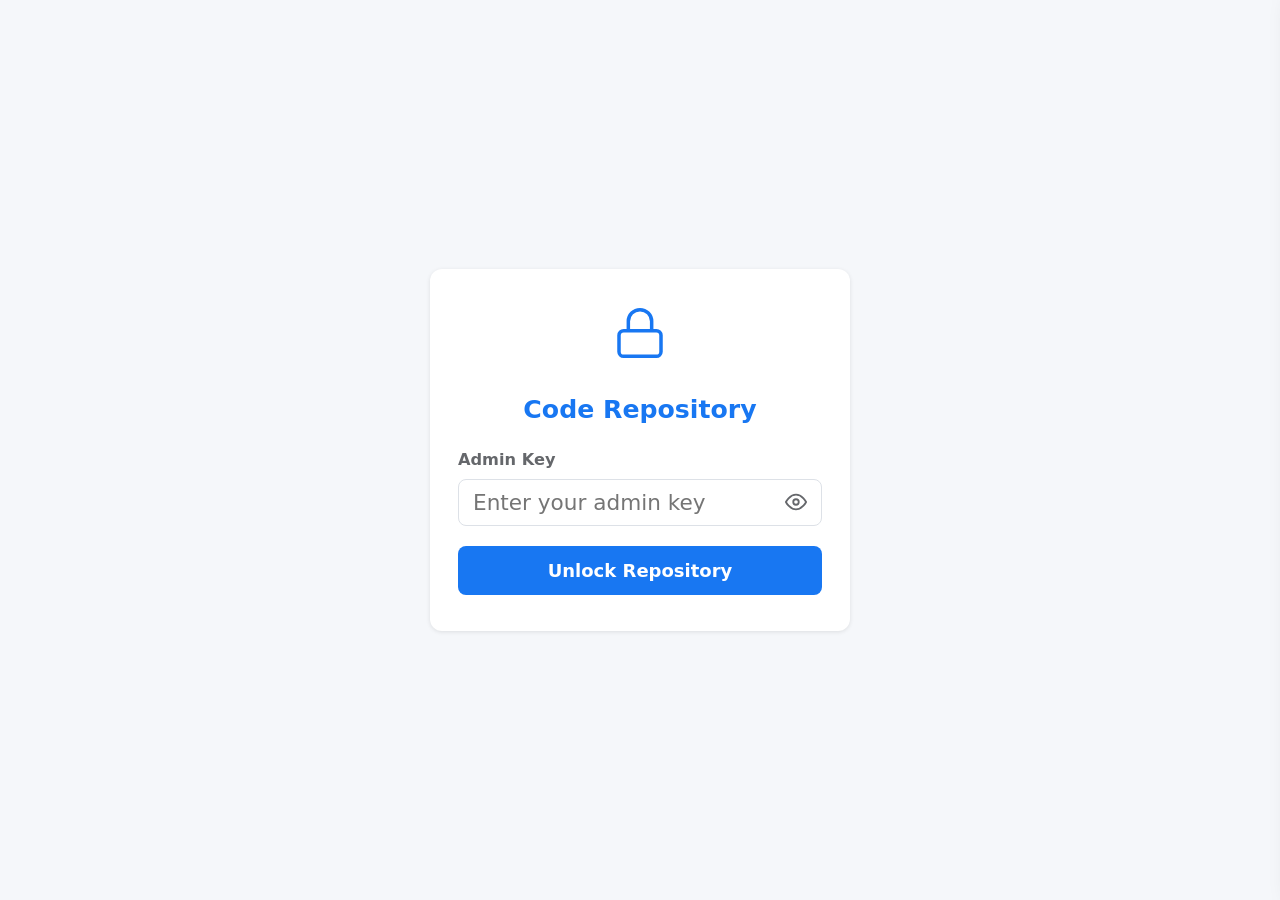
<file: index.html>
<! Proprietary Software
Copyright © 2026 Rev. Don Victor,  PhD. All rights Reserved.

This software is proprietary and confidential. No license or other
rights are granted except pursuant to a written agreement signed
by the copyright owner.

Except as expressly authorized in writing, you may not copy,
reproduce, modify, distribute, publish, sublicense, create
derivative works from, reverse engineer, decompile, or otherwise
use this software or any portion thereof.

Unauthorized use may violate copyright, trade secret, and other
applicable laws and may result in civil and criminal liability.

For licensing inquiries, contact:
Rev. Don Victor, PhD 
email: donvictorministry@gmail.com 
-->
<!DOCTYPE html>
<html lang="en" data-theme="light">
<head>
<meta charset="UTF-8">
<meta name="viewport" content="width=device-width, initial-scale=1.0, maximum-scale=1.0, user-scalable=no, viewport-fit=cover">
<title>Code Repository</title>
<meta name="mobile-web-app-capable" content="yes">
<meta name="apple-mobile-web-app-capable" content="yes">
<meta name="apple-mobile-web-app-status-bar-style" content="default">
<meta name="apple-mobile-web-app-title" content="Code Repository">
<meta name="theme-color" content="#1877F2" />
<link rel="manifest" href="./manifest.json">
<link rel="stylesheet" href="styles.css">

</head>
<body>
<div id="app">
  <header class="header">
    <div class="header-logo">
      <svg viewBox="0 0 24 24" fill="none" stroke="currentColor" stroke-width="2" stroke-linecap="round" stroke-linejoin="round">
        <polyline points="16 18 22 12 16 6"/><polyline points="8 6 2 12 8 18"/>
      </svg>
      <span>Code Repo</span>
    </div>
    <div class="header-actions">
      <!-- Online/Offline badge -->
      <div id="net-badge">
        <span class="net-dot"></span>
        <span id="net-label">Online</span>
      </div>
      <button class="icon-btn" id="lock-write-btn" title="Lock Write Access" aria-label="Lock Write Access">
        <svg viewBox="0 0 24 24" fill="none" stroke="currentColor" stroke-width="2">
          <rect x="3" y="11" width="18" height="11" rx="2" ry="2"/><path d="M7 11V7a5 5 0 0 1 10 0v4"/>
        </svg>
      </button>
      <button class="icon-btn" id="logout-btn" title="Logout" aria-label="Logout">
        <svg viewBox="0 0 24 24" fill="none" stroke="currentColor" stroke-width="2">
          <path d="M9 21H5a2 2 0 0 1-2-2V5a2 2 0 0 1 2-2h4"/><polyline points="16 17 21 12 16 7"/><line x1="21" y1="12" x2="9" y2="12"/>
        </svg>
      </button>
      <button class="icon-btn" id="three-dot-btn" title="Menu" aria-label="Open menu">
        <svg viewBox="0 0 24 24" fill="none" stroke="currentColor" stroke-width="2.5">
          <circle cx="12" cy="5" r="1.2" fill="currentColor" stroke="none"/>
          <circle cx="12" cy="12" r="1.2" fill="currentColor" stroke="none"/>
          <circle cx="12" cy="19" r="1.2" fill="currentColor" stroke="none"/>
        </svg>
      </button>
    </div>
  </header>

  <!-- VAU -->
  <div class="view" id="view-auth">
    <div class="auth-card">
      <div class="auth-icon">
        <svg viewBox="0 0 24 24" fill="none" stroke="currentColor" stroke-width="1.5">
          <rect x="3" y="11" width="18" height="11" rx="2" ry="2"/><path d="M7 11V7a5 5 0 0 1 10 0v4"/>
        </svg>
      </div>
      <h2>Code Repository</h2>
      <div class="auth-field">
        <label for="admin-key-input">Admin Key</label>
        <input type="password" id="admin-key-input" placeholder="Enter your admin key" autocomplete="current-password" />
        <button class="pw-toggle" id="pw-toggle" type="button" title="Show/hide key">
          <svg id="eye-open" viewBox="0 0 24 24" fill="none" stroke="currentColor" stroke-width="2">
            <path d="M1 12s4-8 11-8 11 8 11 8-4 8-11 8-11-8-11-8z"/><circle cx="12" cy="12" r="3"/>
          </svg>
          <svg id="eye-closed" viewBox="0 0 24 24" fill="none" stroke="currentColor" stroke-width="2" style="display:none">
            <path d="M17.94 17.94A10.07 10.07 0 0 1 12 20c-7 0-11-8-11-8a18.45 18.45 0 0 1 5.06-5.94"/>
            <path d="M9.9 4.24A9.12 9.12 0 0 1 12 4c7 0 11 8 11 8a18.5 18.5 0 0 1-2.16 3.19"/>
            <line x1="1" y1="1" x2="23" y2="23"/>
          </svg>
        </button>
      </div>
      <p class="auth-error" id="auth-error">Invalid admin key. Please try again.</p>
      <button class="btn-primary" id="login-btn" type="button">
        <span id="login-btn-text">Unlock Repository</span>
      </button>
    </div>
  </div>

  <div class="view" id="view-explorer">
    <div class="explorer-search-row">
      <div class="search-wrap">
        <svg viewBox="0 0 24 24" fill="none" stroke="currentColor" stroke-width="2">
          <circle cx="11" cy="11" r="8"/><line x1="21" y1="21" x2="16.65" y2="16.65"/>
        </svg>
        <input type="text" id="search-input" placeholder="Search files & projects…" autocomplete="off" />
      </div>
    </div>

    <div class="nav-strip" id="nav-strip" role="navigation" aria-label="App navigation">
      <button class="nav-btn nav-active" id="nav-home" title="File Explorer">
        <svg viewBox="0 0 24 24" fill="none" stroke="currentColor" stroke-width="2">
          <path d="M3 9l9-7 9 7v11a2 2 0 0 1-2 2H5a2 2 0 0 1-2-2z"/><polyline points="9 22 9 12 15 12 15 22"/>
        </svg>
        Explorer
      </button>
      <button class="nav-btn" id="nav-new-project" title="New Project">
        <svg viewBox="0 0 24 24" fill="none" stroke="currentColor" stroke-width="2">
          <path d="M22 19a2 2 0 0 1-2 2H4a2 2 0 0 1-2-2V5a2 2 0 0 1 2-2h5l2 3h9a2 2 0 0 1 2 2z"/>
          <line x1="12" y1="11" x2="12" y2="17"/><line x1="9" y1="14" x2="15" y2="14"/>
        </svg>
        New Project
      </button>
      <button class="nav-btn" id="nav-new-file" title="New File">
        <svg viewBox="0 0 24 24" fill="none" stroke="currentColor" stroke-width="2">
          <path d="M14 2H6a2 2 0 0 0-2 2v16a2 2 0 0 0 2 2h12a2 2 0 0 0 2-2V8z"/><polyline points="14 2 14 8 20 8"/>
          <line x1="12" y1="18" x2="12" y2="12"/><line x1="9" y1="15" x2="15" y2="15"/>
        </svg>
        New File
      </button>
      <button class="nav-btn" id="nav-editor" title="Open Code Editor">
        <svg viewBox="0 0 24 24" fill="none" stroke="currentColor" stroke-width="2">
          <polyline points="16 18 22 12 16 6"/><polyline points="8 6 2 12 8 18"/>
        </svg>
        Code Editor
      </button>
      <div class="nav-divider"></div>
      <button class="nav-btn" id="nav-viewer" title="Code Viewer">
        <svg viewBox="0 0 24 24" fill="none" stroke="currentColor" stroke-width="2">
          <path d="M1 12s4-8 11-8 11 8 11 8-4 8-11 8-11-8-11-8z"/><circle cx="12" cy="12" r="3"/>
        </svg>
        View Code
      </button>
      <button class="nav-btn" id="nav-preview" title="Live Preview">
        <svg viewBox="0 0 24 24" fill="none" stroke="currentColor" stroke-width="2">
          <rect x="2" y="3" width="20" height="14" rx="2" ry="2"/>
          <line x1="8" y1="21" x2="16" y2="21"/><line x1="12" y1="17" x2="12" y2="21"/>
        </svg>
        Live Preview
      </button>
      <div class="nav-divider"></div>
      <button class="nav-btn" id="nav-save-device" title="Save to Device">
        <svg viewBox="0 0 24 24" fill="none" stroke="currentColor" stroke-width="2">
          <path d="M21 15v4a2 2 0 0 1-2 2H5a2 2 0 0 1-2-2v-4"/>
          <polyline points="7 10 12 15 17 10"/><line x1="12" y1="15" x2="12" y2="3"/>
        </svg>
        Save Device
      </button>
      <button class="nav-btn" id="nav-push-drive" title="Push to Drive">
        <svg viewBox="0 0 24 24" fill="none" stroke="currentColor" stroke-width="2">
          <polyline points="16 16 12 12 8 16"/><line x1="12" y1="12" x2="12" y2="21"/>
          <path d="M20.39 18.39A5 5 0 0 0 18 9h-1.26A8 8 0 1 0 3 16.3"/>
        </svg>
        Push Drive
      </button>
      <button class="nav-btn" id="nav-sync" title="Sync from Drive">
        <svg viewBox="0 0 24 24" fill="none" stroke="currentColor" stroke-width="2">
          <polyline points="23 4 23 10 17 10"/><polyline points="1 20 1 14 7 14"/>
          <path d="M3.51 9a9 9 0 0 1 14.85-3.36L23 10M1 14l4.64 4.36A9 9 0 0 0 20.49 15"/>
        </svg>
        Sync Drive
      </button>
      <button class="nav-btn" id="nav-stats" title="Repository Stats">
        <svg viewBox="0 0 24 24" fill="none" stroke="currentColor" stroke-width="2">
          <line x1="18" y1="20" x2="18" y2="10"/><line x1="12" y1="20" x2="12" y2="4"/>
          <line x1="6" y1="20" x2="6" y2="14"/>
        </svg>
        Stats
      </button>
      <button class="nav-btn" id="nav-howto" title="How to Use">
        <svg viewBox="0 0 24 24" fill="none" stroke="currentColor" stroke-width="2">
          <circle cx="12" cy="12" r="10"/>
          <path d="M9.09 9a3 3 0 0 1 5.83 1c0 2-3 3-3 3"/><line x1="12" y1="17" x2="12.01" y2="17"/>
        </svg>
        How to Use
      </button>
    </div>

    <div class="new-project-form" id="new-project-form">
      <input type="text" id="new-project-name" placeholder="Project name…" maxlength="80" />
      <button id="create-project-btn">
        <svg viewBox="0 0 24 24" fill="none" stroke="currentColor" stroke-width="2" style="width:18px;height:18px;display:inline">
          <line x1="12" y1="5" x2="12" y2="19"/><line x1="5" y1="12" x2="19" y2="12"/>
        </svg>
        Create
      </button>
      <button id="cancel-project-btn" style="background:var(--surface2);border-radius:var(--radius-sm);padding:10px 14px;min-height:44px;">Cancel</button>
    </div>

    <div class="explorer-stats" id="explorer-stats" style="display:none;">
      <span>
        <svg viewBox="0 0 24 24" fill="none" stroke="currentColor" stroke-width="2"><path d="M22 19a2 2 0 0 1-2 2H4a2 2 0 0 1-2-2V5a2 2 0 0 1 2-2h5l2 3h9a2 2 0 0 1 2 2z"/></svg>
        <strong id="stat-projects">—</strong> Projects
      </span>
      <span>
        <svg viewBox="0 0 24 24" fill="none" stroke="currentColor" stroke-width="2"><path d="M14 2H6a2 2 0 0 0-2 2v16a2 2 0 0 0 2 2h12a2 2 0 0 0 2-2V8z"/><polyline points="14 2 14 8 20 8"/></svg>
        <strong id="stat-files">—</strong> Files
      </span>
      <span>
        <svg viewBox="0 0 24 24" fill="none" stroke="currentColor" stroke-width="2"><circle cx="12" cy="12" r="10"/><polyline points="12 6 12 12 16 14"/></svg>
        Last sync: <strong id="stat-sync">—</strong>
      </span>
    </div>

    <div class="project-list" id="project-list">
      <div class="empty-state" id="explorer-empty">
        <svg viewBox="0 0 24 24" fill="none" stroke="currentColor" stroke-width="1.5">
          <path d="M22 19a2 2 0 0 1-2 2H4a2 2 0 0 1-2-2V5a2 2 0 0 1 2-2h5l2 3h9a2 2 0 0 1 2 2z"/>
        </svg>
        <p>No projects found. Create one to get started.</p>
      </div>
    </div>
  </div>

  <div class="view" id="view-viewer">
    <div class="viewer-header">
      <button class="back-btn" id="viewer-back">
        <svg viewBox="0 0 24 24" fill="none" stroke="currentColor" stroke-width="2">
          <line x1="19" y1="12" x2="5" y2="12"/><polyline points="12 19 5 12 12 5"/>
        </svg>
        Back
      </button>
      <span class="viewer-title" id="viewer-filename">—</span>
      <span id="viewer-badge" class="badge">—</span>
      <div class="viewer-actions">
        <button class="btn-outline" id="copy-code-btn">
          <svg viewBox="0 0 24 24" fill="none" stroke="currentColor" stroke-width="2" style="width:17px;height:17px">
            <rect x="9" y="9" width="13" height="13" rx="2" ry="2"/>
            <path d="M5 15H4a2 2 0 0 1-2-2V4a2 2 0 0 1 2-2h9a2 2 0 0 1 2 2v1"/>
          </svg>
          <span id="copy-btn-text">Copy</span>
        </button>
        <button class="btn-green" id="preview-btn" style="display:none;">
          <svg viewBox="0 0 24 24" fill="none" stroke="currentColor" stroke-width="2" style="width:17px;height:17px">
            <path d="M1 12s4-8 11-8 11 8 11 8-4 8-11 8-11-8-11-8z"/><circle cx="12" cy="12" r="3"/>
          </svg>
          Preview
        </button>
        <button class="btn-blue" id="edit-file-btn">
          <svg viewBox="0 0 24 24" fill="none" stroke="currentColor" stroke-width="2" style="width:17px;height:17px">
            <path d="M11 4H4a2 2 0 0 0-2 2v14a2 2 0 0 0 2 2h14a2 2 0 0 0 2-2v-7"/>
            <path d="M18.5 2.5a2.121 2.121 0 0 1 3 3L12 15l-4 1 1-4 9.5-9.5z"/>
          </svg>
          Edit
        </button>
      </div>
    </div>
    <div class="code-viewer-wrap">
      <div class="code-block-container" id="code-block-container">
        <div class="line-numbers" id="line-numbers"></div>
        <pre class="code-content" id="code-content"></pre>
      </div>
    </div>
  </div>

  <div class="view" id="view-editor">
    <div id="drafts-ticker-wrap" style="overflow:hidden; white-space:nowrap; background:var(--surface); border-bottom:1.5px solid var(--border); padding:8px 0;">
      <div id="drafts-ticker" style="display:inline-block; white-space:nowrap; padding-right:100%;"></div>
    </div>
    <div class="editor-toolbar">
      <button class="toolbar-tool" id="tool-new-file" title="New File"><svg viewBox="0 0 24 24" fill="none" stroke="currentColor" stroke-width="2.5"><line x1="12" y1="5" x2="12" y2="19"/><line x1="5" y1="12" x2="19" y2="12"/></svg></button>      
      <!-- 12. Console -->
        <button class="we-tool" id="dv-bible-game-widget-trigger" title="Play 3D Jesus"><svg viewBox="0 0 24 24" width="20" height="20"><text x="50%" y="50%" text-anchor="middle" dominant-baseline="central" font-size="20" font-weight="bold" fill="currentColor">3D</text></svg></button>
       <button class="we-tool" id="t-devtools" title="DevTools"><svg viewBox="0 0 24 24" width="20" height="20" fill="none" stroke="currentColor" stroke-width="2" stroke-linecap="round" stroke-linejoin="round"><path d="M14.7 6.3a1 1 0 0 0 0 1.4l1.6 1.6a1 1 0 0 0 1.4 0l3.77-3.77a6 6 0 0 1-7.94 7.94l-6.91 6.91a2.12 2.12 0 0 1-3-3l6.91-6.91a6 6 0 0 1 7.94-7.94l-3.76 3.76z"></path></svg></button>
       </button>       
       <button class="toolbar-tool" id="vsw-toggle-btn" onclick="window.toggleVSW()" title="Open Source Fetcher" aria-label="Open Source Fetcher">
        <svg viewBox="0 0 24 24" fill="none" stroke="currentColor" stroke-width="2">
        <polyline points="16 18 22 12 16 6"></polyline>
        <polyline points="8 6 2 12 8 18"></polyline>
        </svg>
        </button>     
       <button id="dv-sf-trigger" title="Source Fetcher" aria-label="Open Source Fetcher" onclick="dvSF.open()" style="flex-shrink:0;width:44px;height:44px;display:flex;align-items:center;justify-content:center;background:#EAF2FE;color:#1877F2;border:1.5px solid #d6e4fb;border-radius:9px;cursor:pointer;transition:background .12s,color .12s;font-family:'Roboto',system-ui,sans-serif;"><svg viewBox="0 0 24 24" width="20" height="20" fill="none" stroke="currentColor" stroke-width="2" stroke-linecap="round" stroke-linejoin="round"><path d="M10 13a5 5 0 0 0 7.54.54l3-3a5 5 0 0 0-7.07-7.07l-1.72 1.71"/><path d="M14 11a5 5 0 0 0-7.54-.54l-3 3a5 5 0 0 0 7.07 7.07l1.71-1.71"/></svg></button>
      <button class="toolbar-tool" id="tool-tab" title="Indent (Tab)"><svg viewBox="0 0 24 24" fill="none" stroke="currentColor" stroke-width="2.5"><polyline points="9 18 15 12 9 6"/><line x1="9" y1="12" x2="21" y2="12"/></svg></button>
      <button class="toolbar-tool" id="tool-wrap" title="Toggle Word Wrap"><span style="font-weight:800;font-size:0.9rem;">Wrap</span></button>
      <button class="toolbar-tool" id="tool-lines" title="Toggle Line Numbers"><span style="font-weight:800;font-size:0.9rem;">123</span></button>
      <button class="toolbar-tool" id="tool-contrast" title="Toggle Pure White / Charcoal Black Editor"><svg viewBox="0 0 24 24" fill="none" stroke="currentColor" stroke-width="2.5"><circle cx="12" cy="12" r="10"/><path d="M12 2a10 10 0 0 0 0 20v-20z" fill="currentColor"/></svg></button>
      <button class="toolbar-tool snippet-btn" data-insert="<!DOCTYPE html>\n<html>\n<head>\n  <title></title>\n</head>\n<body>\n  \n</body>\n</html>" data-offset="-16" title="HTML Skeleton"><span style="font-weight:800;font-size:0.9rem;">HTML</span></button>
      <button class="toolbar-tool snippet-btn" data-insert="<script>\n  \n</script>" data-offset="-10" title="Script Tag"><span style="font-weight:800;font-size:0.9rem;">{ JS }</span></button>
      <button class="toolbar-tool snippet-btn" data-insert="<div></div>" data-offset="-6" title="Div Tag"><span style="font-weight:800;font-size:0.9rem;">&lt;div&gt;</span></button>
      <button class="toolbar-tool snippet-btn" data-insert="</>" data-offset="0" title="Close Tag"><span style="font-weight:800;font-size:0.9rem;">&lt;/&gt;</span></button>
      <button class="toolbar-tool snippet-btn" data-insert="https://" data-offset="0" title="HTTPS"><span style="font-weight:800;font-size:0.9rem;">https://</span></button>
      <button class="toolbar-tool" id="undo-btn" title="Undo" disabled><svg viewBox="0 0 24 24" fill="none" stroke="currentColor" stroke-width="2"><polyline points="9 14 4 9 9 4"/><path d="M20 20v-7a4 4 0 0 0-4-4H4"/></svg><span>Undo</span></button>
      <button class="toolbar-tool" id="redo-btn" title="Redo" disabled><svg viewBox="0 0 24 24" fill="none" stroke="currentColor" stroke-width="2"><polyline points="15 14 20 9 15 4"/><path d="M4 20v-7a4 4 0 0 1 4-4h12"/></svg><span>Redo</span></button>
      <button class="toolbar-tool" id="tool-search" title="Search"><svg viewBox="0 0 24 24" fill="none" stroke="currentColor" stroke-width="2"><circle cx="11" cy="11" r="8"/><line x1="21" y1="21" x2="16.65" y2="16.65"/></svg></button>
      <button class="toolbar-tool" id="tool-paste" title="Paste"><svg viewBox="0 0 24 24" fill="none" stroke="currentColor" stroke-width="2"><path d="M16 4h2a2 2 0 0 1 2 2v14a2 2 0 0 1-2 2H6a2 2 0 0 1-2-2V6a2 2 0 0 1 2-2h2"/><rect x="8" y="2" width="8" height="4" rx="1" ry="1"/></svg></button>
      <button class="toolbar-tool" id="tool-copy" title="Copy"><svg viewBox="0 0 24 24" fill="none" stroke="currentColor" stroke-width="2"><rect x="9" y="9" width="13" height="13" rx="2" ry="2"/><path d="M5 15H4a2 2 0 0 1-2-2V4a2 2 0 0 1 2-2h9a2 2 0 0 1 2 2v1"/></svg></button>
      <button class="toolbar-tool" id="tool-highlight" title="Highlight (Select All)"><svg viewBox="0 0 24 24" fill="none" stroke="currentColor" stroke-width="2"><path d="M3 3h18v18H3z"/><path d="M9 3v18"/><path d="M3 9h18"/></svg></button>
      <button class="toolbar-tool" id="tool-bold" title="Bold"><svg viewBox="0 0 24 24" fill="none" stroke="currentColor" stroke-width="2"><path d="M6 4h8a4 4 0 0 1 4 4 4 4 0 0 1-4 4H6z"/><path d="M6 12h9a4 4 0 0 1 4 4 4 4 0 0 1-4 4H6z"/></svg></button>
      <button class="toolbar-tool" id="tool-zoom-in" title="Zoom In (+)"><svg viewBox="0 0 24 24" fill="none" stroke="currentColor" stroke-width="2"><circle cx="12" cy="12" r="10"/><line x1="12" y1="8" x2="12" y2="16"/><line x1="8" y1="12" x2="16" y2="12"/></svg></button>
      <button class="toolbar-tool" id="tool-zoom-out" title="Zoom Out (-)"><svg viewBox="0 0 24 24" fill="none" stroke="currentColor" stroke-width="2"><circle cx="12" cy="12" r="10"/><line x1="8" y1="12" x2="16" y2="12"/></svg></button>
      <button class="toolbar-tool" id="tool-delete" title="Delete"><svg viewBox="0 0 24 24" fill="none" stroke="currentColor" stroke-width="2" color="var(--danger)"><polyline points="3 6 5 6 21 6"/><path d="M19 6l-1 14a2 2 0 0 1-2 2H8a2 2 0 0 1-2-2L5 6"/><line x1="10" y1="11" x2="10" y2="17"/><line x1="14" y1="11" x2="14" y2="17"/></svg></button>
      <button class="toolbar-tool" id="tool-preview" title="Preview Editor"><svg viewBox="0 0 24 24" fill="none" stroke="currentColor" stroke-width="2" color="var(--success)"><path d="M1 12s4-8 11-8 11 8 11 8-4 8-11 8-11-8-11-8z"/><circle cx="12" cy="12" r="3"/></svg></button>
<button class="toolbar-tool" id="tool-exit" title="Exit"><svg viewBox="0 0 24 24" fill="none" stroke="currentColor" stroke-width="2"><path d="M9 21H5a2 2 0 0 1-2-2V5a2 2 0 0 1 2-2h4"/><polyline points="16 17 21 12 16 7"/><line x1="21" y1="12" x2="9" y2="12"/></svg></button>
    </div>

    <div class="editor-tabs" id="editor-tabs"></div>
    <div class="editor-area-wrap" style="display:flex; flex-direction:row; overflow:hidden;">
      <div id="editor-line-numbers" style="display:none; text-align:right; padding:12px 8px; background:var(--surface2); color:var(--text-muted); font-family:'Roboto', 'Segoe UI', system-ui, sans-serif; font-size:18px; line-height:1.35; overflow:hidden; user-select:none; border-right:1.5px solid var(--border); box-sizing:border-box; flex-shrink:0;"></div>
      <textarea id="code-textarea" spellcheck="false" autocorrect="off" autocapitalize="off" placeholder="Start typing your code here…" style="flex:1; width:100%; white-space:pre; overflow:auto; padding:12px 12px 50vh 12px;"></textarea>
    </div>
    <div class="editor-footer" style="padding:8px; display:flex; gap:6px; background:var(--surface); border-top:1.5px solid var(--border); flex-wrap:nowrap; overflow-x:auto;">
      <button class="back-btn" id="editor-back" style="height:40px; background:var(--surface2); border-radius:6px; padding:0 12px; display:flex; align-items:center; justify-content:center; margin:0; flex-shrink:0;"><svg viewBox="0 0 24 24" fill="none" stroke="currentColor" stroke-width="2" style="width:18px;height:18px;"><line x1="19" y1="12" x2="5" y2="12"/><polyline points="12 19 5 12 12 5"/></svg></button>
      <button class="btn-outline" id="save-local-btn" style="height:40px; min-height:40px; padding:0 12px; white-space:nowrap; flex-shrink:0; margin:0;">Device</button>
      <button class="btn-primary" id="push-drive-btn" style="height:40px; min-height:40px; padding:0 12px; white-space:nowrap; flex-shrink:0; margin:0;">Drive</button>
    </div>
    <div style="display:none;"><select id="editor-project"></select><span id="draft-indicator"></span></div>
  </div>
</div><!-- #app -->
<div id="preview-modal">
  <div class="preview-bar">
    <span id="preview-title">Live Preview</span>
    <button class="close-preview" id="close-preview">
      <svg viewBox="0 0 24 24" fill="none" stroke="currentColor" stroke-width="2">
        <line x1="18" y1="6" x2="6" y2="18"/><line x1="6" y1="6" x2="18" y2="18"/>
      </svg>
    </button>
  </div>
  <iframe id="preview-iframe" sandbox="allow-scripts allow-forms allow-same-origin" title="Live Preview"></iframe>
</div>

<div id="confirm-dialog" role="dialog" aria-modal="true">
  <div class="confirm-card">
    <h3 id="confirm-title">Confirm</h3>
    <p id="confirm-message">Are you sure?</p>
    <div class="confirm-actions">
      <button class="confirm-cancel" id="confirm-cancel">Cancel</button>
      <button class="confirm-ok" id="confirm-ok">Delete</button>
    </div>
  </div>
</div>

<div id="sudo-modal" style="display:none; position:fixed; inset:0; z-index:600; background:rgba(0,0,0,0.65); align-items:center; justify-content:center; padding:16px;">
  <div class="auth-card" style="margin:0; box-shadow:0 4px 24px rgba(0,0,0,0.22);">
    <h3 style="color:var(--primary); text-align:center; margin-bottom:8px;">Write Access Required</h3>
    <p style="font-size:0.9rem; color:var(--text-muted); text-align:center; margin-bottom:16px;">Enter your admin key to authorize this action.</p>
    <input type="password" id="sudo-key-input" placeholder="Admin Key" style="margin-bottom:16px; background:var(--surface2);" />
    <div style="display:flex; gap:10px;">
      <button id="sudo-cancel-btn" style="flex:1; background:var(--surface2); border-radius:var(--radius-sm); padding:10px; font-weight:600;">Cancel</button>
      <button id="sudo-submit-btn" style="flex:1; background:var(--primary); color:#fff; border-radius:var(--radius-sm); padding:10px; font-weight:600;">Authorize</button>
    </div>
  </div>
</div>
<!- ============================================
           Proprietary Software
           Copyright © 2026 Rev. Don Victor, PhD.
           All rights reserved.
           ============================================ -->
<div id="menu-overlay"></div>
<nav id="side-menu" role="navigation" aria-label="App menu">
  <div class="side-menu-header">
    <span>Code Repository</span>
    <button id="close-side-menu" aria-label="Close menu">
      <svg viewBox="0 0 24 24" fill="none" stroke="currentColor" stroke-width="2">
        <line x1="18" y1="6" x2="6" y2="18"/><line x1="6" y1="6" x2="18" y2="18"/>
      </svg>
    </button>
  </div>
  <div class="side-menu-section-label">Themes</div>
  <button class="side-menu-item" id="theme-light-btn">
    <div class="theme-dot" style="background:#f5f7fa;border-color:#1877F2;"></div>
    <svg viewBox="0 0 24 24" fill="none" stroke="currentColor" stroke-width="2"><circle cx="12" cy="12" r="5"/><line x1="12" y1="1" x2="12" y2="3"/><line x1="12" y1="21" x2="12" y2="23"/><line x1="4.22" y1="4.22" x2="5.64" y2="5.64"/><line x1="18.36" y1="18.36" x2="19.78" y2="19.78"/><line x1="1" y1="12" x2="3" y2="12"/><line x1="21" y1="12" x2="23" y2="12"/><line x1="4.22" y1="19.78" x2="5.64" y2="18.36"/><line x1="18.36" y1="5.64" x2="19.78" y2="4.22"/></svg>
    Light Mode
  </button>
  <button class="side-menu-item" id="theme-green-btn">
    <div class="theme-dot" style="background:#2e7d32;border-color:#2e7d32;"></div>
    <svg viewBox="0 0 24 24" fill="none" stroke="currentColor" stroke-width="2"><path d="M12 22s8-4 8-10V5l-8-3-8 3v7c0 6 8 10 8 10z"/></svg>
    Green Mode
  </button>
  <button class="side-menu-item" id="theme-purple-btn">
    <div class="theme-dot" style="background:#7b1fa2;border-color:#7b1fa2;"></div>
    <svg viewBox="0 0 24 24" fill="none" stroke="currentColor" stroke-width="2"><polygon points="12 2 15.09 8.26 22 9.27 17 14.14 18.18 21.02 12 17.77 5.82 21.02 7 14.14 2 9.27 8.91 8.26 12 2"/></svg>
    Purple Mode
  </button>
  <button class="side-menu-item" id="theme-dark-btn">
    <div class="theme-dot" style="background:#18191a;border-color:#555;"></div>
    <svg viewBox="0 0 24 24" fill="none" stroke="currentColor" stroke-width="2"><path d="M21 12.79A9 9 0 1 1 11.21 3a7 7 0 0 0 9.79 9.79z"/></svg>
    Dark Mode
  </button>
  <div class="side-menu-divider"></div>
  <div class="side-menu-section-label">Local Drafts</div>
  <div id="side-menu-drafts-list"></div>
  <button class="side-menu-item" id="refresh-drafts-btn" style="font-size:0.85rem; min-height:40px; color:var(--primary);">
    <svg viewBox="0 0 24 24" fill="none" stroke="currentColor" stroke-width="2"><polyline points="23 4 23 10 17 10"/><polyline points="1 20 1 14 7 14"/><path d="M3.51 9a9 9 0 0 1 14.85-3.36L23 10M1 14l4.64 4.36A9 9 0 0 0 20.49 15"/></svg>
    Refresh Offline Drafts
  </button>
  <div class="side-menu-divider"></div>
  <div class="side-menu-section-label">App</div>
  <button class="side-menu-item" id="menu-share-btn">
    <svg viewBox="0 0 24 24" fill="none" stroke="currentColor" stroke-width="2"><circle cx="18" cy="5" r="3"/><circle cx="6" cy="12" r="3"/><circle cx="18" cy="19" r="3"/><line x1="8.59" y1="13.51" x2="15.42" y2="17.49"/><line x1="15.41" y1="6.51" x2="8.59" y2="10.49"/></svg>
    Share App
  </button>
  <button class="side-menu-item" id="menu-install-btn">
    <svg viewBox="0 0 24 24" fill="none" stroke="currentColor" stroke-width="2"><path d="M21 15v4a2 2 0 0 1-2 2H5a2 2 0 0 1-2-2v-4"/><polyline points="7 10 12 15 17 10"/><line x1="12" y1="15" x2="12" y2="3"/></svg>
    Install App
  </button>
  <button class="side-menu-item" id="menu-howto-btn">
    <svg viewBox="0 0 24 24" fill="none" stroke="currentColor" stroke-width="2"><circle cx="12" cy="12" r="10"/><path d="M9.09 9a3 3 0 0 1 5.83 1c0 2-3 3-3 3"/><line x1="12" y1="17" x2="12.01" y2="17"/></svg>
    How to Use
  </button>
  <div class="side-menu-divider"></div>
  <button class="side-menu-item" id="menu-copyright-btn">
    <svg viewBox="0 0 24 24" fill="none" stroke="currentColor" stroke-width="2"><circle cx="12" cy="12" r="10"/><path d="M14.83 14.83A4 4 0 1 1 9.17 9.17"/></svg>
    Copyright Notice
  </button>
</nav>

<div id="howto-modal" style="display:none; position:fixed; inset:0; z-index:800; background:rgba(0,0,0,0.65); align-items:center; justify-content:center; padding:16px; overflow-y:auto;">
  <div style="background:var(--surface); border-radius:var(--radius); max-width:480px; width:100%; padding:28px 24px; box-shadow:0 4px 32px rgba(0,0,0,0.28); display:flex; flex-direction:column; gap:16px; max-height:90vh; overflow-y:auto;">
    <div style="display:flex; align-items:center; justify-content:space-between;">
      <h2 style="color:var(--primary); font-size:1.2rem;">How to Use Code Repository</h2>
      <button id="close-howto" style="width:36px;height:36px;display:flex;align-items:center;justify-content:center;border-radius:50%;color:var(--text-muted);">
        <svg viewBox="0 0 24 24" fill="none" stroke="currentColor" stroke-width="2" style="width:20px;height:20px;"><line x1="18" y1="6" x2="6" y2="18"/><line x1="6" y1="6" x2="18" y2="18"/></svg>
      </button>
    </div>
    <div style="font-size:0.92rem; color:var(--text); line-height:1.7; display:flex; flex-direction:column; gap:12px;">
      <p><strong style="color:var(--primary);">1. Login</strong> — Enter your Key to unlock the repository.</p>
      <p><strong style="color:var(--primary);">2. Explorer</strong> — Browse all projects and files. Works fully offline from cached data.</p>
      <p><strong style="color:var(--primary);">3. New Project</strong> — Creates a folder cloud storage (requires network).</p>
      <p><strong style="color:var(--primary);">4. New File</strong> — Opens the Code Editor for a new file in any project.</p>
      <p><strong style="color:var(--primary);">5. Code Editor</strong> — Full-screen editor. Snippets, Undo, Redo, Search, Line Numbers, Zoom, Wrap, Contrast toggle.</p>
      <p><strong style="color:var(--primary);">6. View Code</strong> — Opens the viewer with line numbers and copy button.</p>
      <p><strong style="color:var(--primary);">7. Live Preview</strong> — Renders .html files in a live preview...works offline.</p>
      <p><strong style="color:var(--primary);">8. Save Device</strong> — Downloads your code as a real file to your device. 100% offline.</p>
      <p><strong style="color:var(--primary);">9. Push Drive</strong> — Sends code to Drive via servers (requires network + admin key).</p>
      <p><strong style="color:var(--primary);">10. Sync Drive</strong> — Manually refreshes the project tree from Drive. Only time network is used.</p>
      <p><strong style="color:var(--primary);">11. Offline Drafts</strong> — Open the three-dot menu to view, load, and manage all local drafts.</p>
    </div>
  </div>
</div>

<div id="copyright-modal" style="display:none; position:fixed; inset:0; z-index:800; background:rgba(0,0,0,0.65); align-items:center; justify-content:center; padding:16px; overflow-y:auto;">
  <div style="background:var(--surface); border-radius:var(--radius); max-width:480px; width:100%; padding:28px 24px; box-shadow:0 4px 32px rgba(0,0,0,0.28); display:flex; flex-direction:column; gap:16px; max-height:90vh; overflow-y:auto;">
    <div style="display:flex; align-items:center; justify-content:space-between;">
      <h2 style="color:var(--danger); font-size:1.2rem; display:flex; align-items:center; gap:8px;">
        <svg viewBox="0 0 24 24" fill="none" stroke="currentColor" stroke-width="2" style="width:22px;height:22px;flex-shrink:0;"><circle cx="12" cy="12" r="10"/><line x1="12" y1="8" x2="12" y2="12"/><line x1="12" y1="16" x2="12.01" y2="16"/></svg>
        Copyright Notice
      </h2>
      <button id="close-copyright" style="width:36px;height:36px;display:flex;align-items:center;justify-content:center;border-radius:50%;color:var(--text-muted);">
        <svg viewBox="0 0 24 24" fill="none" stroke="currentColor" stroke-width="2" style="width:20px;height:20px;"><line x1="18" y1="6" x2="6" y2="18"/><line x1="6" y1="6" x2="18" y2="18"/></svg>
      </button>
    </div>
    <div style="background:#fdecea; border-radius:var(--radius-sm); padding:16px; border-left:4px solid var(--danger);">
      <p style="font-size:0.95rem; font-weight:700; color:var(--danger); margin-bottom:8px;">UNAUTHORIZED USE</p>
      <p style="font-size:0.88rem; color:var(--text); line-height:1.7;">This application and all its source code is the exclusive intellectual property of <strong>Rev. Don Victor, PhD</strong> — President, Don VictorMinistries</p>
    </div>
    <div style="font-size:0.88rem; color:var(--text); line-height:1.7; display:flex; flex-direction:column; gap:10px;">
      <p>All code, designs, workflows, and architecture in this repository are protected under international copyright law.</p>
      <p><strong>Unauthorized copying, redistribution, resale, or impersonation of this work is strictly prohibited</strong> and constitutes a criminal offence subject to legal prosecution.</p>
      <p>This tool was built for private ministry use in digital evangelism across Africa and beyond. It is not open-source and carries no public licence.</p>
      <p>If you received this code from anyone other than the original author, you are in possession of stolen intellectual property.</p>
      <p style="font-weight:700; color:var(--primary);">Don Victor Ministries&copy; 2026 — All Rights Reserved.<br/>Built by Rev. Don Victor, PhD.</p>
    </div>
  </div>
</div>

<div id="toast" role="status" aria-live="polite"></div>

<script src="app.js"></script>
<script src="game.js"></script>
<script src="tele-guide.js"></script>
<script src="dev.js"></script>
<script src="console.js"></script>
<script src="editor.js"></script>
<script src="tool.js"></script>
</body>
</html>
</file>
<file: styles.css>
:root {
  --primary: #1877F2;
  --primary-dark: #0d5fcc;
  --primary-light: #e8f0fe;
  --bg: #f5f7fa;
  --surface: #ffffff;
  --surface2: #f0f2f5;
  --border: #dde1e7;
  --text: #1c1e21;
  --text-muted: #65676b;
  --text-code: #1c1e21;
  --bg-code: #f4f5f7;
  --danger: #e53935;
  --danger-dark: #b71c1c;
  --success: #2e7d32;
  --warning: #f57f17;
  --toast-bg: #323232;
  --toast-text: #ffffff;
  --badge-html-bg: #e8f5e9; --badge-html-text: #2e7d32;
  --badge-gs-bg: #e3f2fd; --badge-gs-text: #1565c0;
  --badge-css-bg: #f3e5f5; --badge-css-text: #7b1fa2;
  --badge-js-bg: #fff9c4; --badge-js-text: #4e3b00;
  --badge-other-bg: #eeeeee; --badge-other-text: #424242;
  --shadow: 0 1px 4px rgba(0,0,0,0.10);
  --radius: 12px;
  --radius-sm: 8px;
  --header-h: 56px;
}
[data-theme="dark"] {
  --bg: #18191a; --surface: #242526; --surface2: #3a3b3c;
  --border: #3e4042; --text: #e4e6eb; --text-muted: #b0b3b8;
  --text-code: #e4e6eb; --bg-code: #1e1e1e; --primary-light: #1a2a3a;
  --badge-html-bg: #1b3a1b; --badge-html-text: #81c784;
  --badge-gs-bg: #1a2a3a; --badge-gs-text: #64b5f6;
  --badge-css-bg: #2a1a2e; --badge-css-text: #ce93d8;
  --badge-js-bg: #2a2400; --badge-js-text: #fff176;
  --badge-other-bg: #333; --badge-other-text: #bbb;
  --shadow: 0 1px 4px rgba(0,0,0,0.40);
  --toast-bg: #f5f5f5; --toast-text: #111;
}
[data-theme="green"] {
  --primary: #2e7d32; --primary-dark: #1b5e20; --primary-light: #e8f5e9;
  --bg: #f1f8f1; --surface: #ffffff; --surface2: #e8f5e9;
  --border: #c8e6c9; --text: #1b2e1b; --text-muted: #4e7450;
  --text-code: #1b2e1b; --bg-code: #f0f8f0;
  --toast-bg: #2e7d32; --toast-text: #ffffff;
  --badge-html-bg: #e8f5e9; --badge-html-text: #2e7d32;
  --badge-gs-bg: #e3f2fd; --badge-gs-text: #1565c0;
  --badge-css-bg: #f3e5f5; --badge-css-text: #7b1fa2;
  --badge-js-bg: #fff9c4; --badge-js-text: #4e3b00;
  --badge-other-bg: #eeeeee; --badge-other-text: #424242;
  --shadow: 0 1px 4px rgba(0,0,0,0.10);
}
[data-theme="purple"] {
  --primary: #7b1fa2; --primary-dark: #4a0072; --primary-light: #f3e5f5;
  --bg: #faf5fc; --surface: #ffffff; --surface2: #f3e5f5;
  --border: #e1bee7; --text: #2a0a3a; --text-muted: #7b4fa2;
  --text-code: #2a0a3a; --bg-code: #f8f0fc;
  --toast-bg: #7b1fa2; --toast-text: #ffffff;
  --badge-html-bg: #e8f5e9; --badge-html-text: #2e7d32;
  --badge-gs-bg: #e3f2fd; --badge-gs-text: #1565c0;
  --badge-css-bg: #f3e5f5; --badge-css-text: #7b1fa2;
  --badge-js-bg: #fff9c4; --badge-js-text: #4e3b00;
  --badge-other-bg: #eeeeee; --badge-other-text: #424242;
  --shadow: 0 1px 4px rgba(0,0,0,0.10);
}

*, *::before, *::after { box-sizing: border-box; margin: 0; padding: 0; }
html, body {
  height: 100%;
  font-family: 'Segoe UI', system-ui, -apple-system, sans-serif;
  font-size: 18px;
  background: var(--bg);
  color: var(--text);
  transition: background 0.2s, color 0.2s;
  -webkit-tap-highlight-color: transparent;
}
button, input, select, textarea { font-family: inherit; font-size: inherit; color: inherit; }
button { cursor: pointer; border: none; background: none; }
input, select, textarea {
  background: var(--surface);
  border: 1.5px solid var(--border);
  border-radius: var(--radius-sm);
  padding: 10px 14px;
  color: var(--text);
  outline: none;
  transition: border-color 0.15s;
}
input:focus, select:focus, textarea:focus { border-color: var(--primary); }
a { color: var(--primary); text-decoration: none; }

#app { min-height: 100vh; display: flex; flex-direction: column; }
.header {
  position: sticky; top: 0; z-index: 100;
  height: var(--header-h);
  background: var(--primary);
  color: #fff;
  display: flex; align-items: center; gap: 12px;
  padding: 0 16px;
  box-shadow: 0 2px 6px rgba(0,0,0,0.18);
}
.header-logo {
  display: flex; align-items: center; gap: 8px;
  font-size: 1.1rem; font-weight: 700; color: #fff; flex: 1;
}
.header-logo svg { width: 28px; height: 28px; }
.header-actions { display: flex; gap: 6px; align-items: center; }
.icon-btn {
  width: 44px; height: 44px;
  display: flex; align-items: center; justify-content: center;
  border-radius: 50%; transition: background 0.15s; color: #fff;
}
.icon-btn:hover { background: rgba(255,255,255,0.18); }
.icon-btn svg { width: 22px; height: 22px; }

#net-badge {
  display: flex; align-items: center; gap: 5px;
  font-size: 0.72rem; font-weight: 700;
  padding: 4px 10px; border-radius: 12px;
  background: rgba(255,255,255,0.18);
  color: #fff; flex-shrink: 0; letter-spacing: 0.02em;
  transition: background 0.2s;
}
#net-badge .net-dot {
  width: 8px; height: 8px; border-radius: 50%;
  background: #4caf50; flex-shrink: 0;
  transition: background 0.2s;
}
#net-badge.offline .net-dot { background: #ef5350; }
#net-badge.offline { background: rgba(239,83,80,0.22); }

.view { display: none; flex: 1; flex-direction: column; }
.view.active { display: flex; }

/* VAU */
#view-auth {
  justify-content: center; align-items: center;
  min-height: calc(100vh - var(--header-h)); padding: 24px 16px;
}
.auth-card {
  background: var(--surface); border-radius: var(--radius);
  box-shadow: var(--shadow); padding: 36px 28px;
  width: 100%; max-width: 420px;
  display: flex; flex-direction: column; gap: 20px;
}
.auth-card h2 { font-size: 1.4rem; font-weight: 700; text-align: center; color: var(--primary); }
.auth-card .auth-icon { text-align: center; }
.auth-card .auth-icon svg { width: 56px; height: 56px; color: var(--primary); }
.auth-field { position: relative; display: flex; flex-direction: column; gap: 6px; }
.auth-field label { font-size: 0.9rem; font-weight: 600; color: var(--text-muted); }
.auth-field input { padding-right: 48px; width: 100%; }
.pw-toggle {
  position: absolute; right: 12px; bottom: 10px;
  width: 28px; height: 28px;
  display: flex; align-items: center; justify-content: center;
  color: var(--text-muted);
}
.pw-toggle svg { width: 22px; height: 22px; }
.btn-primary {
  background: var(--primary); color: #fff;
  border-radius: var(--radius-sm); padding: 14px 20px;
  font-weight: 700; font-size: 1rem;
  display: flex; align-items: center; justify-content: center; gap: 8px;
  transition: background 0.15s, opacity 0.15s; min-height: 48px;
}
.btn-primary:hover { background: var(--primary-dark); }
.btn-primary:disabled { opacity: 0.6; cursor: not-allowed; }
.auth-error { color: var(--danger); font-size: 0.9rem; text-align: center; display: none; }

#view-explorer { padding: 0; }
.explorer-search-row {
  background: var(--surface); border-bottom: 1px solid var(--border); padding: 10px 12px 8px;
}
.explorer-search-row .search-wrap { position: relative; display: flex; align-items: center; width: 100%; }
.explorer-search-row .search-wrap svg { position: absolute; left: 10px; width: 20px; height: 20px; color: var(--text-muted); pointer-events: none; }
.explorer-search-row .search-wrap input { width: 100%; padding-left: 38px; background: var(--surface2); border-color: transparent; }

.nav-strip {
  background: var(--surface); border-bottom: 2px solid var(--border);
  padding: 0 0 0 4px; display: flex; flex-direction: row; flex-wrap: nowrap;
  overflow-x: auto; -webkit-overflow-scrolling: touch; scrollbar-width: none; gap: 0;
}
.nav-strip::-webkit-scrollbar { display: none; }
.nav-btn {
  display: flex; flex-direction: column; align-items: center; justify-content: center;
  gap: 4px; padding: 8px 14px 6px; min-width: 72px; min-height: 60px; flex-shrink: 0;
  background: none; border: none; border-bottom: 3px solid transparent;
  color: var(--text-muted); font-size: 0.68rem; font-weight: 600; text-align: center;
  white-space: nowrap; transition: color 0.14s, border-color 0.14s, background 0.14s;
  cursor: pointer; letter-spacing: 0.01em;
}
.nav-btn svg { width: 22px; height: 22px; flex-shrink: 0; }
.nav-btn:hover { background: var(--primary-light); color: var(--primary); }
.nav-btn.nav-active { color: var(--primary); border-bottom-color: var(--primary); background: var(--primary-light); }
.nav-divider { width: 1px; background: var(--border); margin: 10px 2px; flex-shrink: 0; align-self: stretch; }

.explorer-stats {
  background: var(--surface2); padding: 8px 16px; font-size: 0.82rem; color: var(--text-muted);
  border-bottom: 1px solid var(--border); display: flex; gap: 18px; flex-wrap: wrap;
}
.explorer-stats span { display: flex; align-items: center; gap: 5px; }
.explorer-stats svg { width: 15px; height: 15px; }

.project-list { flex: 1; overflow-y: auto; padding: 12px 0; }
.project-header {
  display: flex; align-items: center; gap: 10px; padding: 12px 16px;
  cursor: pointer; user-select: none; transition: background 0.12s; border-bottom: 1px solid var(--border);
}
.project-header:hover { background: var(--surface2); }
.project-header svg.folder-icon { width: 22px; height: 22px; color: var(--primary); flex-shrink: 0; }
.project-header .project-name { flex: 1; font-weight: 600; font-size: 1rem; }
.project-header .file-count { font-size: 0.8rem; color: var(--text-muted); }
.project-header .chevron { width: 18px; height: 18px; color: var(--text-muted); transition: transform 0.2s; }
.project-header.expanded .chevron { transform: rotate(90deg); }
.project-actions { display: flex; gap: 4px; }
.project-actions .act-btn {
  width: 34px; height: 34px; border-radius: 6px; display: flex; align-items: center;
  justify-content: center; color: var(--text-muted); transition: background 0.12s, color 0.12s;
}
.project-actions .act-btn:hover { background: var(--surface2); color: var(--text); }
.project-actions .act-btn.del:hover { color: var(--danger); background: #fdecea; }
.project-actions .act-btn svg { width: 17px; height: 17px; }

.file-list { display: none; background: var(--surface2); border-bottom: 1px solid var(--border); }
.file-list.open { display: block; }
.file-item {
  display: flex; align-items: center; gap: 10px; padding: 10px 16px 10px 44px;
  cursor: pointer; transition: background 0.12s; border-bottom: 1px solid var(--border);
}
.file-item:last-child { border-bottom: none; }
.file-item:hover { background: var(--primary-light); }
.file-item svg.file-icon { width: 18px; height: 18px; color: var(--text-muted); flex-shrink: 0; }
.file-item .file-name { flex: 1; font-size: 0.95rem; word-break: break-all; }
.file-meta { display: flex; align-items: center; gap: 8px; flex-shrink: 0; }
.file-meta .file-size { font-size: 0.75rem; color: var(--text-muted); }
.file-meta .file-date { font-size: 0.72rem; color: var(--text-muted); display: none; }
@media (min-width: 600px) { .file-meta .file-date { display: inline; } }
.file-item .act-btn { width: 30px; height: 30px; border-radius: 6px; display: flex; align-items: center; justify-content: center; color: var(--text-muted); flex-shrink: 0; }
.file-item .act-btn:hover { background: #fdecea; color: var(--danger); }
.file-item .act-btn svg { width: 15px; height: 15px; }

.badge { font-size: 0.72rem; font-weight: 700; padding: 2px 7px; border-radius: 4px; text-transform: uppercase; letter-spacing: 0.03em; flex-shrink: 0; }
.badge-html { background: var(--badge-html-bg); color: var(--badge-html-text); }
.badge-gs   { background: var(--badge-gs-bg);   color: var(--badge-gs-text); }
.badge-css  { background: var(--badge-css-bg);  color: var(--badge-css-text); }
.badge-js   { background: var(--badge-js-bg);   color: var(--badge-js-text); }
.badge-other{ background: var(--badge-other-bg); color: var(--badge-other-text); }

.new-project-form {
  margin: 12px 16px; background: var(--surface); border: 1.5px solid var(--border);
  border-radius: var(--radius-sm); padding: 14px; display: none; gap: 10px; align-items: center; flex-wrap: wrap;
}
.new-project-form.visible { display: flex; }
.new-project-form input { flex: 1; min-width: 160px; }
.new-project-form button { background: var(--primary); color: #fff; border-radius: var(--radius-sm); padding: 10px 18px; font-weight: 600; min-height: 44px; }
.rename-form { display: flex; gap: 8px; align-items: center; padding: 8px 16px 8px 44px; background: var(--primary-light); }
.rename-form input { flex: 1; }
.rename-form button { min-height: 36px; padding: 6px 14px; border-radius: var(--radius-sm); font-weight: 600; }
.rename-form .save-rename { background: var(--primary); color: #fff; }
.rename-form .cancel-rename { background: var(--surface2); color: var(--text); }

.empty-state { text-align: center; padding: 48px 24px; color: var(--text-muted); }
.empty-state svg { width: 56px; height: 56px; color: var(--border); margin-bottom: 14px; }
.empty-state p { font-size: 1rem; }

#view-viewer { padding: 0; }
.viewer-header { background: var(--surface); border-bottom: 1.5px solid var(--border); padding: 12px 16px; display: flex; align-items: center; gap: 10px; flex-wrap: wrap; }
.back-btn { display: flex; align-items: center; gap: 6px; color: var(--primary); font-weight: 600; font-size: 0.95rem; min-height: 44px; padding: 0 4px; }
.back-btn svg { width: 20px; height: 20px; }
.viewer-title { flex: 1; font-weight: 700; font-size: 1rem; word-break: break-all; }
.viewer-actions { display: flex; gap: 8px; flex-wrap: wrap; }
.viewer-actions button { display: flex; align-items: center; gap: 6px; border-radius: var(--radius-sm); padding: 9px 14px; font-weight: 600; font-size: 0.88rem; min-height: 44px; transition: background 0.13s; }
.btn-outline { border: 1.5px solid var(--border); color: var(--text); background: var(--surface); }
.btn-outline:hover { background: var(--surface2); }
.btn-blue { background: var(--primary); color: #fff; }
.btn-blue:hover { background: var(--primary-dark); }
.btn-green { background: var(--success); color: #fff; }
.btn-green:hover { background: #1b5e20; }

.code-viewer-wrap { flex: 1; overflow: auto; padding: 0; }
.code-block-container { display: flex; background: var(--bg-code); color: var(--text-code); font-family: 'Courier New', 'Consolas', monospace; font-size: 0.88rem; line-height: 1.6; min-height: 100%; white-space: pre-wrap; word-break: break-word; }
.line-numbers { padding: 16px 10px 16px 14px; text-align: right; user-select: none; pointer-events: none; color: var(--text-muted); border-right: 1.5px solid var(--border); min-width: 44px; flex-shrink: 0; }
.code-content { padding: 16px 16px 16px 14px; flex: 1; overflow-x: auto; }

#view-editor { position: fixed; inset: 0; z-index: 200; background: var(--bg); flex-direction: column; display: none; }
#view-editor.active { display: flex; }
.editor-topbar { background: var(--surface); border-bottom: 1.5px solid var(--border); padding: 10px 12px; display: flex; align-items: center; gap: 10px; flex-wrap: wrap; }
.editor-fields { display: flex; gap: 8px; flex: 1; flex-wrap: wrap; align-items: center; }
.editor-fields select, .editor-fields input { height: 44px; font-size: 0.9rem; }
.editor-fields select { min-width: 130px; }
.editor-fields input[type="text"] { flex: 1; min-width: 130px; }
.editor-toolbar { background: var(--surface2); border-bottom: 1.5px solid var(--border); padding: 6px 12px; display: flex; gap: 8px; align-items: center; flex-wrap: wrap; }
.toolbar-tool {
  display: flex; align-items: center; gap: 5px; background: var(--surface);
  border: 1.5px solid var(--border); border-radius: 6px; padding: 6px 10px;
  font-size: 0.82rem; font-weight: 600; color: var(--text); min-height: 38px;
  transition: background 0.12s, border-color 0.12s;
}
.toolbar-tool:hover { background: var(--primary-light); border-color: var(--primary); color: var(--primary); }
.toolbar-tool:disabled { opacity: 0.4; cursor: not-allowed; }
.toolbar-tool svg { width: 19px; height: 19px; stroke-width: 2.5px; }

.editor-area-wrap { flex: 1; display: flex; flex-direction: column; overflow: hidden; }
.editor-charcoal { background: #121212 !important; color: #ffffff !important; }
.editor-charcoal-lines { background: #1a1a1a !important; color: #888888 !important; border-right-color: #333333 !important; }
.editor-white { background: #ffffff !important; color: #000000 !important; }
.editor-white-lines { background: #f9f9f9 !important; color: #555555 !important; border-right-color: #dddddd !important; }

/* ============================================
           Proprietary Software
           Copyright © 2026 Rev. Don Victor, PhD.
           All rights reserved.
           ============================================ */

#code-textarea {
  flex: 1; background: var(--bg-code); color: var(--text-code);
  font-family: 'Roboto', 'Segoe UI', system-ui, sans-serif;
  font-size: 18px; line-height: 1.35; padding: 12px;
  border: none; border-radius: 0; resize: none; outline: none;
  width: 100%; height: 100%; word-wrap: normal; white-space: pre; overflow-x: auto; tab-size: 2;
}
.editor-footer {
  background: var(--surface); border-top: 1.5px solid var(--border);
  padding: 10px 12px; display: flex; justify-content: flex-end;
  gap: 10px; align-items: center; flex-wrap: wrap;
}
.editor-footer .draft-indicator { font-size: 0.8rem; color: var(--text-muted); flex: 1; }
@media (max-width: 600px) {
  .editor-topbar { padding: 4px 6px; gap: 4px; flex-wrap: nowrap; }
  .editor-topbar .back-btn { font-size: 0; padding: 0; min-height: 36px; }
  .editor-topbar .back-btn svg { margin: 0; width: 24px; height: 24px; }
  .editor-fields { flex-wrap: nowrap; gap: 4px; }
  .editor-fields select, .editor-fields input { height: 36px; padding: 4px 6px; font-size: 0.9rem; min-width: 0; }
  #editor-project { width: 30%; }
  #editor-filename { width: 45%; }
  #editor-filetype { width: 25%; }
  .editor-toolbar { padding: 4px 6px; flex-wrap: nowrap; overflow-x: auto; gap: 12px; }
  .editor-toolbar::-webkit-scrollbar { display: none; }
  .toolbar-tool { font-size: 0; padding: 4px; min-height: 32px; border: none; background: transparent; }
  .toolbar-tool svg { margin: 0; width: 22px; height: 22px; }
  .color-picker-wrap { display: none; }
  .editor-toolbar .snippet-btn span { display: inline-block; font-size: 0.85rem !important; white-space: nowrap; }
  .editor-footer { padding: 6px; flex-wrap: nowrap; gap: 8px; }
  .editor-footer .draft-indicator { display: none; }
  .editor-footer button { flex: 1; margin: 0 !important; min-width: 0 !important; height: 40px; min-height: 40px; font-size: 0.95rem; padding: 4px; }
}
#preview-modal { display: none; position: fixed; inset: 0; z-index: 300; background: rgba(0,0,0,0.85); flex-direction: column; }
#preview-modal.open { display: flex; }
.preview-bar { background: #111; color: #fff; flex-shrink: 0; display: flex; align-items: center; justify-content: space-between; padding: 8px 14px; font-size: 0.9rem; }
.preview-bar .close-preview { color: #fff; width: 40px; height: 40px; display: flex; align-items: center; justify-content: center; border-radius: 6px; }
.preview-bar .close-preview:hover { background: rgba(255,255,255,0.12); }
.preview-bar .close-preview svg { width: 22px; height: 22px; }
#preview-iframe { flex: 1; border: none; background: #fff; width: 100%; height: 100%; display: block; }

#toast { position: fixed; bottom: 24px; left: 50%; transform: translateX(-50%) translateY(80px); background: var(--toast-bg); color: var(--toast-text); padding: 12px 22px; border-radius: 24px; font-size: 0.9rem; font-weight: 600; z-index: 9999; opacity: 0; transition: transform 0.25s cubic-bezier(.17,.67,.42,1.25), opacity 0.2s; pointer-events: none; white-space: nowrap; max-width: calc(100vw - 32px); }
#toast.show { opacity: 1; transform: translateX(-50%) translateY(0); }

#confirm-dialog { display: none; position: fixed; inset: 0; z-index: 500; background: rgba(0,0,0,0.55); align-items: center; justify-content: center; padding: 16px; }
#confirm-dialog.open { display: flex; }
.confirm-card { background: var(--surface); border-radius: var(--radius); padding: 28px 24px; max-width: 360px; width: 100%; box-shadow: 0 4px 24px rgba(0,0,0,0.22); display: flex; flex-direction: column; gap: 16px; }
.confirm-card h3 { font-size: 1.1rem; }
.confirm-card p { font-size: 0.95rem; color: var(--text-muted); line-height: 1.5; }
.confirm-actions { display: flex; gap: 10px; justify-content: flex-end; }
.confirm-actions button { min-height: 44px; padding: 10px 20px; border-radius: var(--radius-sm); font-weight: 600; }
.confirm-cancel { background: var(--surface2); color: var(--text); }
.confirm-ok { background: var(--danger); color: #fff; }

.spinner { width: 18px; height: 18px; border: 2.5px solid rgba(255,255,255,0.35); border-top-color: #fff; border-radius: 50%; animation: spin 0.7s linear infinite; display: inline-block; flex-shrink: 0; }
.spinner-dark { border-color: rgba(0,0,0,0.15); border-top-color: var(--primary); }
@keyframes spin { to { transform: rotate(360deg); } }

#menu-overlay { display: none; position: fixed; inset: 0; z-index: 900; background: rgba(0,0,0,0.35); }
#menu-overlay.open { display: block; }
#side-menu { position: fixed; top: 0; right: -300px; width: 280px; height: 100vh; background: var(--surface); z-index: 901; box-shadow: -4px 0 24px rgba(0,0,0,0.22); display: flex; flex-direction: column; transition: right 0.25s cubic-bezier(.4,0,.2,1); overflow-y: auto; }
#side-menu.open { right: 0; }
.side-menu-header { background: var(--primary); color: #fff; padding: 16px 18px; display: flex; align-items: center; justify-content: space-between; flex-shrink: 0; }
.side-menu-header span { font-weight: 700; font-size: 1rem; }
.side-menu-header button { color: #fff; width: 36px; height: 36px; display: flex; align-items: center; justify-content: center; border-radius: 50%; }
.side-menu-header button:hover { background: rgba(255,255,255,0.18); }
.side-menu-header button svg { width: 20px; height: 20px; }
.side-menu-section-label { font-size: 0.75rem; font-weight: 700; text-transform: uppercase; letter-spacing: 0.08em; color: var(--text-muted); padding: 14px 18px 6px; }
.side-menu-item { display: flex; align-items: center; gap: 14px; padding: 14px 18px; cursor: pointer; transition: background 0.12s; border: none; background: none; width: 100%; text-align: left; color: var(--text); font-size: 0.95rem; font-weight: 500; border-radius: 0; min-height: 52px; }
.side-menu-item:hover { background: var(--surface2); }
.side-menu-item svg { width: 22px; height: 22px; flex-shrink: 0; color: var(--primary); }
.side-menu-item.active-theme { background: var(--primary-light); color: var(--primary); font-weight: 700; }
.theme-dot { width: 16px; height: 16px; border-radius: 50%; flex-shrink: 0; border: 2px solid var(--border); }
.side-menu-divider { height: 1px; background: var(--border); margin: 6px 0; }
@media (min-width: 768px) { .editor-footer .btn-primary { min-width: 180px; } }
</file>
